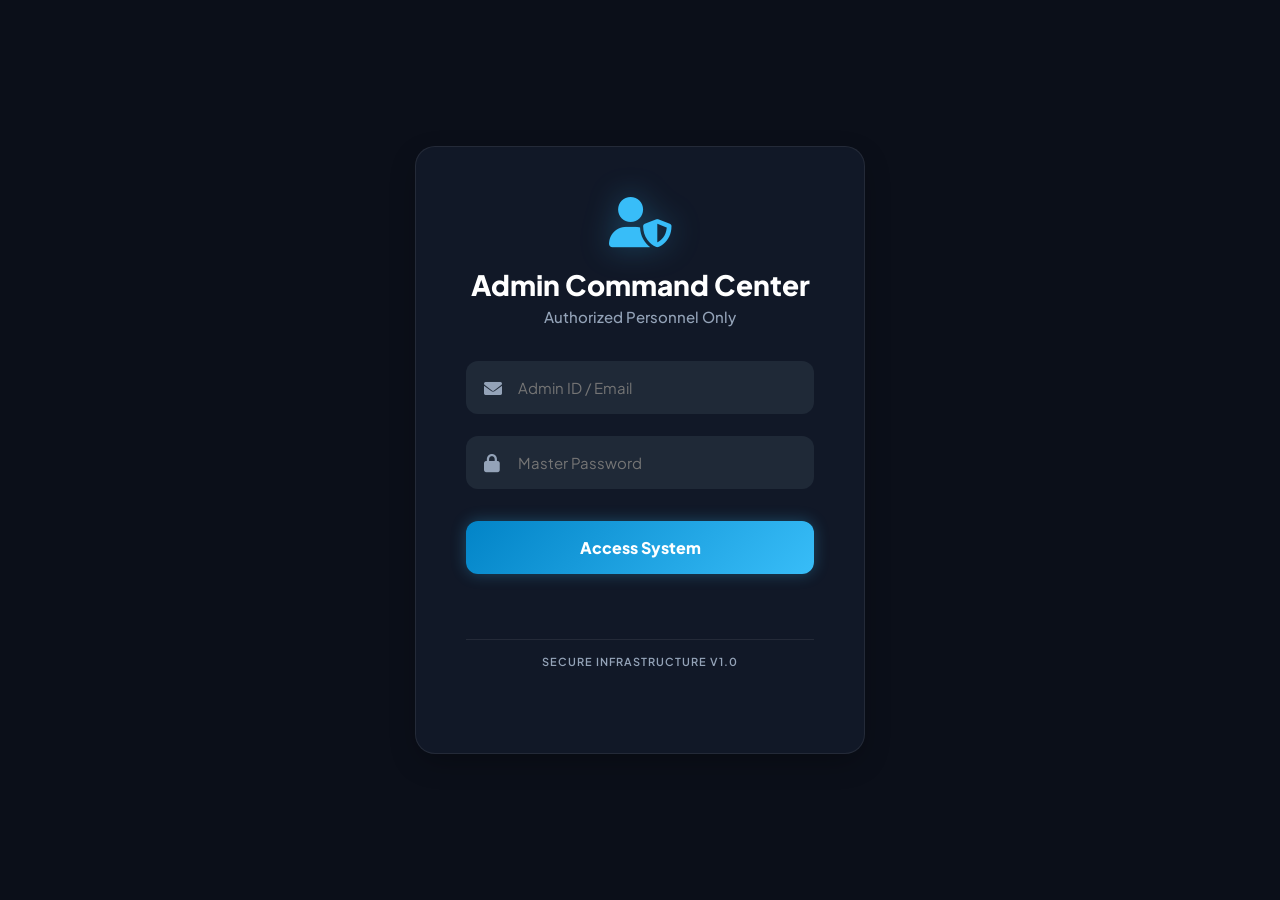
<file: admin_dashboard.html>
<!DOCTYPE html>
<html lang="en">
<head>
    <meta charset="UTF-8">
    <meta name="viewport" content="width=device-width, initial-scale=1.0">
    <title>Skill Hub - Admin Control Center</title>
    <link href="https://cdnjs.cloudflare.com/ajax/libs/font-awesome/6.0.0/css/all.min.css" rel="stylesheet">
    <link rel="stylesheet" href="admin_style.css">
</head>
<body>

    <div id="adminWrapper">
        <div class="sidebar">
            <a href="#" class="sidebar-logo">
                <i class="fas fa-shield-alt"></i>
                <span>SkillHub</span>
            </a>
            
            <div class="menu-label">Main Menu</div>
            <ul class="sidebar-menu">
                <li><a onclick="switchAdminView('view-dashboard', this)" class="active"><i class="fas fa-home"></i> Dashboard</a></li>
                <li><a onclick="switchAdminView('view-sessions', this)"><i class="fas fa-video"></i> Live Sessions</a></li>
                <li><a onclick="alert('User Analytics coming soon!')"><i class="fas fa-chart-line"></i> Analytics</a></li>
                <li><a onclick="alert('Platform Settings coming soon!')"><i class="fas fa-cog"></i> Settings</a></li>
            </ul>

            <div class="logout-btn-container">
                <button class="logout-btn" onclick="adminLogout()">
                    <i class="fas fa-power-off"></i> Secure Logout
                </button>
            </div>
        </div>

        <div class="main-content">
            
            <div class="dashboard-header">
                <h1>Command Center</h1>
                <div class="header-actions">
                    <div class="search-bar">
                        <i class="fas fa-search"></i>
                        <input type="text" id="adminSearch" placeholder="Search users by name or email..." oninput="filterAdminTable()">
                    </div>
                    <div class="icon-btn"><i class="fas fa-bell"></i></div>
                    <div class="user-profile-mini">
                        <img src="https://cdn-icons-png.flaticon.com/512/149/149071.png" alt="Admin">
                        <div class="details">
                            <span class="name">Super Admin</span>
                            <span class="role">System Owner</span>
                        </div>
                    </div>
                </div>
            </div>

            <div id="view-dashboard" class="admin-view" style="display: block;">
                <div class="welcome-banner">
                    <div>
                        <h2>Welcome back, Admin! 👋</h2>
                        <p>Here is what's happening on your platform today.</p>
                    </div>
                    <div class="maintenance-control" style="background: rgba(0,0,0,0.2); border: none; margin: 0; padding: 10px 20px;">
                        <div style="margin-right: 15px;">
                            <h4 style="color: #fff; font-size: 14px;">Maintenance Mode</h4>
                            <p style="color: rgba(255,255,255,0.6); font-size: 11px;">Lock site for updates</p>
                        </div>
                        <label class="switch">
                            <input type="checkbox" id="maintenanceToggle" onchange="toggleMaintenance()">
                            <span class="slider"></span>
                        </label>
                    </div>
                </div>

                <div class="stats-grid">
                    <div class="stat-card">
                        <h3><i class="fas fa-users"></i> Total Users</h3>
                        <div class="value" id="totalUsersCount">0</div>
                        <div class="change up"><i class="fas fa-arrow-up"></i> Live Count</div>
                    </div>
                    <div class="stat-card">
                        <h3><i class="fas fa-sync-alt"></i> Active Swaps</h3>
                        <div class="value" id="totalSwapsCount">0</div>
                        <div class="change up"><i class="fas fa-arrow-up"></i> Live Count</div>
                    </div>
                    <div class="stat-card">
                        <h3><i class="fas fa-coins"></i> Total Credits Issued</h3>
                        <div class="value" id="totalCreditsCount">0</div>
                        <div class="change up"><i class="fas fa-arrow-up"></i> Economy</div>
                    </div>
                    <div class="stat-card" style="border-color: rgba(16, 185, 129, 0.4);">
                        <h3><i class="fas fa-server" style="color: #10b981;"></i> Server Status</h3>
                        <div class="value" style="color: #10b981; font-size: 28px; margin-top: 10px;">Online</div>
                        <div class="change" style="color: var(--text-muted);">Latency: 24ms</div>
                    </div>
                </div>

                <div class="dashboard-grid">
                    <div class="content-section">
                        <div class="section-header">
                            <h2><i class="fas fa-bolt" style="color: #eab308;"></i> Recent Activity (System Logs)</h2>
                        </div>
                        <div class="activity-feed">
                            <div class="activity-item admin-act">
                                <div class="activity-icon"><i class="fas fa-user-shield"></i></div>
                                <div class="activity-details">
                                    <p>Admin logged into the system</p>
                                    <span>Just now</span>
                                </div>
                            </div>
                            <div class="activity-item swap-act">
                                <div class="activity-icon"><i class="fas fa-handshake"></i></div>
                                <div class="activity-details">
                                    <p>Database sync completed successfully</p>
                                    <span>2 mins ago</span>
                                </div>
                            </div>
                            <div class="activity-item user-reg">
                                <div class="activity-icon"><i class="fas fa-user-check"></i></div>
                                <div class="activity-details">
                                    <p>Real-time socket connection established</p>
                                    <span>5 mins ago</span>
                                </div>
                            </div>
                        </div>
                    </div>

                    <div class="content-section">
                        <div class="section-header">
                            <h2><i class="fas fa-user-plus" style="color: var(--primary-color);"></i> Newest Users</h2>
                        </div>
                        <div class="new-users-list" id="newUsersList">
                            <div style="text-align: center; color: var(--text-muted); padding: 20px;"><i class="fas fa-spinner fa-spin"></i> Loading...</div>
                        </div>
                    </div>
                </div>

                <div class="user-database-section">
                    <div class="table-controls">
                        <h2 style="font-size: 20px; font-weight: 800; color: #fff;">User Database Directory</h2>
                        <button onclick="fetchAllUsers()" style="background: transparent; color: var(--primary-color); border: 1px solid var(--primary-color); padding: 8px 15px; border-radius: 8px; cursor: pointer; font-weight: bold; transition: 0.3s;"><i class="fas fa-redo-alt"></i> Refresh Data</button>
                    </div>
                    
                    <table id="adminUserTable">
                        <thead>
                            <tr>
                                <th>User Profile</th>
                                <th>Email Address</th>
                                <th>Account Type</th>
                                <th>Credits</th>
                                <th>Admin Actions</th>
                            </tr>
                        </thead>
                        <tbody id="userTableBody">
                            <tr><td colspan="5" style="text-align: center; color: var(--text-muted); padding: 30px;"><i class="fas fa-spinner fa-spin"></i> Fetching Live Data from Server...</td></tr>
                        </tbody>
                    </table>
                </div>
            </div>

            <div id="view-sessions" class="admin-view" style="display: none;">
                <div class="user-database-section">
                    <div class="table-controls">
                        <h2 style="font-size: 20px; font-weight: 800; color: #fff;"><i class="fas fa-video"></i> Live & Scheduled Sessions</h2>
                        <button onclick="fetchAllUsers()" style="background: transparent; color: var(--primary-color); border: 1px solid var(--primary-color); padding: 8px 15px; border-radius: 8px; cursor: pointer; font-weight: bold; transition: 0.3s;"><i class="fas fa-redo-alt"></i> Refresh</button>
                    </div>
                    
                    <table id="adminSessionsTable">
                        <thead>
                            <tr>
                                <th>Skill & Topic</th>
                                <th>Mentor (Provider)</th>
                                <th>Learner (Requester)</th>
                                <th>Scheduled Time</th>
                                <th>Status</th>
                                <th>Admin Action</th>
                            </tr>
                        </thead>
                        <tbody id="sessionsTableBody">
                            <tr><td colspan="6" style="text-align: center; color: var(--text-muted); padding: 30px;"><i class="fas fa-spinner fa-spin"></i> Fetching Sessions...</td></tr>
                        </tbody>
                    </table>
                </div>
            </div>

        </div>
    </div>

    <script src="../config.js"></script>
    <script src="admin_app.js"></script>
</body>
</html>
</file>
<file: admin_style.css>
/* =========================================
   PREMIUM ADMIN DASHBOARD THEME (SAAS STYLE)
   ========================================= */
@import url('https://fonts.googleapis.com/css2?family=Plus+Jakarta+Sans:wght@400;500;600;700;800&display=swap');

:root {
    /* Modern Dashboard Colors */
    --bg-main: #0b0f19;
    --bg-card: #111827;
    --bg-input: #1f2937;
    --sidebar-bg: #111827;
    
    --primary-color: #38bdf8; /* Sleek Sky Blue */
    --primary-gradient: linear-gradient(135deg, #0284c7 0%, #38bdf8 100%);
    --text-main: #f1f5f9;
    --text-muted: #94a3b8;
    --border-color: rgba(255, 255, 255, 0.08);
    
    --shadow-card: 0 10px 30px -5px rgba(0, 0, 0, 0.3);
    --shadow-glow: 0 0 15px rgba(56, 189, 248, 0.3);
}

* { margin: 0; padding: 0; box-sizing: border-box; font-family: 'Plus Jakarta Sans', sans-serif; }
body { background: var(--bg-main); color: var(--text-main); display: flex; height: 100vh; overflow: hidden; font-size: 15px;}

/* Custom Scrollbar */
::-webkit-scrollbar { width: 6px; }
::-webkit-scrollbar-track { background: transparent; }
::-webkit-scrollbar-thumb { background: rgba(56, 189, 248, 0.2); border-radius: 10px; }
::-webkit-scrollbar-thumb:hover { background: rgba(56, 189, 248, 0.5); }

/* ================= Dashboard Layout ================= */
#adminWrapper { display: flex; width: 100%; height: 100%; }

/* Glass Sidebar */
.sidebar { width: 280px; background: var(--sidebar-bg); padding: 30px 20px; display: flex; flex-direction: column; border-right: 1px solid var(--border-color); z-index: 10; transition: 0.3s ease; box-shadow: 5px 0 25px rgba(0,0,0,0.2); }
.sidebar-logo { font-size: 24px; font-weight: 800; color: var(--primary-color); display: flex; align-items: center; justify-content: center; gap: 12px; margin-bottom: 50px; text-decoration: none; text-shadow: var(--shadow-glow); }
.sidebar-logo i { font-size: 32px; }

.menu-label { font-size: 12px; color: #4b5563; font-weight: 800; letter-spacing: 1.5px; margin-bottom: 15px; padding-left: 15px; text-transform: uppercase; }
.sidebar-menu { list-style: none; margin-bottom: 25px; }
.sidebar-menu li { margin-bottom: 8px; }
.sidebar-menu a { text-decoration: none; color: var(--text-muted); font-size: 15px; font-weight: 600; display: flex; align-items: center; gap: 16px; padding: 14px 18px; border-radius: 12px; transition: all 0.3s ease; cursor: pointer; position: relative; overflow: hidden; }
.sidebar-menu a i { font-size: 20px; width: 24px; text-align: center; color: inherit; transition: 0.3s; }

/* Smooth Sidebar Active/Hover */
.sidebar-menu a::before { content: ''; position: absolute; left: 0; top: 0; height: 100%; width: 4px; background: var(--primary-gradient); transform: scaleY(0); transition: 0.3s ease; border-radius: 0 4px 4px 0; }
.sidebar-menu a.active { background: rgba(56, 189, 248, 0.1); color: var(--primary-color); font-weight: 800; }
.sidebar-menu a.active::before { transform: scaleY(1); }
.sidebar-menu a.active i { color: var(--primary-color); }
.sidebar-menu a:hover:not(.active) { background: rgba(255, 255, 255, 0.03); color: #fff; transform: translateX(5px); }

.logout-btn-container { margin-top: auto; padding-top: 20px; border-top: 1px solid var(--border-color); }
.logout-btn { width: 100%; padding: 12px; background: rgba(239, 68, 68, 0.1); color: #ef4444; border: 1px solid rgba(239, 68, 68, 0.3); border-radius: 10px; cursor: pointer; font-weight: bold; font-size: 15px; transition: 0.3s; display: flex; align-items: center; justify-content: center; gap: 10px; }
.logout-btn:hover { background: #ef4444; color: #fff; box-shadow: 0 4px 15px rgba(239, 68, 68, 0.4); transform: translateY(-2px); }

/* Main Content Area */
.main-content { flex: 1; display: flex; flex-direction: column; overflow-y: auto; background: radial-gradient(circle at top right, #1e293b, #0b0f19); padding: 40px 50px;}

/* Glass Header */
.dashboard-header { display: flex; justify-content: space-between; align-items: center; margin-bottom: 40px; }
.dashboard-header h1 { font-size: 32px; font-weight: 800; color: #fff; letter-spacing: -1px; text-shadow: 0 2px 10px rgba(0,0,0,0.5); }
.header-actions { display: flex; align-items: center; gap: 20px; }
.search-bar { position: relative; width: 300px; }
.search-bar i { position: absolute; left: 15px; top: 50%; transform: translateY(-50%); color: var(--text-muted); font-size: 16px;}
.search-bar input { width: 100%; padding: 12px 15px 12px 45px; border: 1px solid var(--border-color); border-radius: 10px; background: var(--bg-card); color: #fff; font-size: 14px; outline: none; transition: 0.3s;}
.search-bar input:focus { border-color: var(--primary-color); box-shadow: var(--shadow-glow); }

.icon-btn { font-size: 20px; color: var(--text-muted); cursor: pointer; position: relative; transition: 0.3s; width: 45px; height: 45px; display: flex; align-items: center; justify-content: center; border-radius: 10px; background: var(--bg-card); border: 1px solid var(--border-color); }
.icon-btn:hover { color: #fff; border-color: rgba(255,255,255,0.2); transform: translateY(-2px); }

.user-profile-mini { display: flex; align-items: center; gap: 12px; cursor: pointer; padding-left: 20px; border-left: 1px solid var(--border-color); }
.user-profile-mini img { width: 45px; height: 45px; border-radius: 10px; object-fit: cover; border: 2px solid var(--primary-color); padding: 2px; }
.user-profile-mini .details { display: flex; flex-direction: column; }
.user-profile-mini .name { font-size: 15px; font-weight: 800; color: #fff; }
.user-profile-mini .role { font-size: 12px; color: var(--primary-color); font-weight: 700; text-transform: uppercase;}

/* Welcome Section */
.welcome-banner { background: var(--primary-gradient); padding: 30px; border-radius: 20px; margin-bottom: 30px; display: flex; justify-content: space-between; align-items: center; box-shadow: var(--shadow-glow); }
.welcome-banner h2 { font-size: 28px; font-weight: 800; color: #fff; margin-bottom: 8px; }
.welcome-banner p { color: rgba(255,255,255,0.8); font-size: 16px; font-weight: 500;}

/* Stats Grid */
.stats-grid { display: grid; grid-template-columns: repeat(4, 1fr); gap: 20px; margin-bottom: 30px; }
.stat-card { background: var(--bg-card); padding: 25px; border-radius: 18px; border: 1px solid var(--border-color); box-shadow: var(--shadow-card); transition: 0.3s; position: relative; overflow: hidden;}
.stat-card:hover { transform: translateY(-5px); border-color: rgba(255,255,255,0.1); }
.stat-card h3 { color: var(--text-muted); font-size: 14px; margin-bottom: 12px; font-weight: 700; text-transform: uppercase; letter-spacing: 1px; display: flex; align-items: center; gap: 8px;}
.stat-card h3 i { color: var(--primary-color); font-size: 16px; }
.stat-card .value { font-size: 36px; font-weight: 800; color: #fff; margin-bottom: 5px; }
.stat-card .change { font-size: 13px; font-weight: 600; }
.stat-card .change.up { color: #10b981; }
.stat-card .change.down { color: #ef4444; }

/* Dashboard Sections Grid (Activity + New Users) */
.dashboard-grid { display: grid; grid-template-columns: 2fr 1fr; gap: 30px; margin-bottom: 30px; }
.content-section { background: var(--bg-card); padding: 30px; border-radius: 20px; border: 1px solid var(--border-color); box-shadow: var(--shadow-card); }
.section-header { display: flex; justify-content: space-between; align-items: center; margin-bottom: 25px; padding-bottom: 15px; border-bottom: 1px solid var(--border-color); }
.section-header h2 { font-size: 20px; font-weight: 800; color: #fff; display: flex; align-items: center; gap: 10px;}

/* Recent Activity Feed */
.activity-feed { display: flex; flex-direction: column; gap: 15px; max-height: 400px; overflow-y: auto; padding-right: 10px; }
.activity-item { display: flex; align-items: center; gap: 15px; padding: 15px; border-radius: 12px; background: rgba(255,255,255,0.02); border: 1px solid transparent; transition: 0.2s; }
.activity-item:hover { border-color: rgba(255,255,255,0.05); background: rgba(255,255,255,0.03); }
.activity-icon { width: 45px; height: 45px; border-radius: 10px; display: flex; align-items: center; justify-content: center; font-size: 18px; flex-shrink: 0; }
.activity-item.user-reg .activity-icon { background: rgba(56, 189, 248, 0.1); color: var(--primary-color); }
.activity-item.swap-act .activity-icon { background: rgba(16, 185, 129, 0.1); color: #10b981; }
.activity-item.admin-act .activity-icon { background: rgba(234, 179, 8, 0.1); color: #eab308; }
.activity-details p { font-size: 14px; color: var(--text-main); margin-bottom: 3px; font-weight: 600; }
.activity-details span { font-size: 12px; color: var(--text-muted); font-weight: 500;}

/* Newest Users List */
.new-users-list { display: flex; flex-direction: column; gap: 15px; }
.user-item-sm { display: flex; align-items: center; gap: 12px; padding: 12px; border-radius: 10px; background: rgba(255,255,255,0.02); }
.user-item-sm img { width: 40px; height: 40px; border-radius: 8px; object-fit: cover; }
.user-item-sm .details h4 { font-size: 14px; color: #fff; font-weight: 700; margin-bottom: 2px; }
.user-item-sm .details p { font-size: 12px; color: var(--text-muted); font-weight: 500; }
.user-item-sm .joined-date { margin-left: auto; font-size: 11px; color: var(--text-muted); font-weight: 600; text-align: right;}

/* User Database Table Section (Original Table, New Styling) */
.user-database-section { background: var(--bg-card); padding: 30px; border-radius: 20px; border: 1px solid var(--border-color); box-shadow: var(--shadow-card); margin-top: 30px;}
.table-controls { display: flex; justify-content: space-between; align-items: center; margin-bottom: 20px; }
.table-search { position: relative; width: 300px; }
.table-search i { position: absolute; left: 15px; top: 50%; transform: translateY(-50%); color: var(--text-muted); font-size: 14px;}
.table-search input { width: 100%; padding: 10px 15px 10px 40px; border: 1px solid var(--border-color); border-radius: 8px; background: var(--bg-input); color: #fff; font-size: 13px; outline: none;}

table { width: 100%; border-collapse: collapse; margin-top: 10px; }
th, td { padding: 18px; text-align: left; border-bottom: 1px solid var(--border-color); font-size: 14px;}
th { color: var(--text-muted); font-size: 12px; text-transform: uppercase; letter-spacing: 1px; font-weight: 700; }
td { color: #fff; font-weight: 500; }
tr:last-child td { border-bottom: none; }
tr:hover td { background: rgba(255,255,255,0.01); }

/* Badges & Action Buttons (Styled from original) */
.badge-role { background: rgba(16, 185, 129, 0.1); color: #10b981; padding: 5px 10px; border-radius: 6px; font-weight: 700; font-size: 11px; text-transform: uppercase;}
.badge-role.learner { background: rgba(56, 189, 248, 0.1); color: var(--primary-color); }
.badge-credits { background: var(--primary-gradient); color: #fff; padding: 5px 12px; border-radius: 20px; font-weight: 800; font-size: 13px; box-shadow: 0 2px 5px rgba(0,0,0,0.2); }

.action-btn { padding: 8px 15px; border: none; border-radius: 8px; cursor: pointer; font-weight: 700; margin-right: 8px; font-size: 12px; transition: 0.2s; display: inline-flex; align-items: center; gap: 6px;}
.edit-btn { background: rgba(234, 179, 8, 0.1); color: #eab308; border: 1px solid rgba(234, 179, 8, 0.2); }
.edit-btn:hover { background: #eab308; color: #fff; transform: translateY(-1px); }
.del-btn { background: rgba(239, 68, 68, 0.1); color: #ef4444; border: 1px solid rgba(239, 68, 68, 0.2); }
.del-btn:hover { background: #ef4444; color: #fff; transform: translateY(-1px); }

/* Maintenance Mode Toggle (New Feature UI) */
.maintenance-control { display: flex; align-items: center; gap: 15px; background: rgba(234, 179, 8, 0.1); border: 1px solid rgba(234, 179, 8, 0.2); padding: 15px 20px; border-radius: 12px; margin-bottom: 30px; }
.maintenance-control h4 { color: #eab308; font-weight: 800; font-size: 16px; }
.maintenance-control p { color: var(--text-muted); font-size: 13px; flex: 1; }

/* Custom Switch Toggle */
.switch { position: relative; display: inline-block; width: 44px; height: 24px; flex-shrink: 0; }
.switch input { opacity: 0; width: 0; height: 0; }
.slider { position: absolute; cursor: pointer; top: 0; left: 0; right: 0; bottom: 0; background-color: #374151; border-radius: 34px; transition: .4s; }
.slider:before { position: absolute; content: ""; height: 18px; width: 18px; left: 3px; bottom: 3px; background-color: white; border-radius: 50%; transition: .4s; }
input:checked + .slider { background: linear-gradient(135deg, #eab308, #f59e0b); }
input:checked + .slider:before { transform: translateX(20px); }

/* ================= Animations ================= */
@keyframes fadeUp { from { opacity: 0; transform: translateY(15px); } to { opacity: 1; transform: translateY(0); } }
@keyframes popIn { 0% { opacity: 0; transform: scale(0.8); } 70% { transform: scale(1.1); } 100% { opacity: 1; transform: scale(1); } }

/* Login Page (Retained original structure, updated style) */
#adminLoginWrapper { background: #0b0f19; color: #f1f5f9; display: flex; justify-content: center; align-items: center; height: 100vh; overflow: hidden; }
.login-container { background: var(--bg-card); padding: 50px; border-radius: 20px; border: 1px solid var(--border-color); box-shadow: var(--shadow-card); width: 100%; max-width: 450px; text-align: center; animation: popIn 0.5s ease-out;}
.login-container h2 { font-size: 28px; margin-bottom: 5px; color: #fff; font-weight: 800; }
.login-container p { color: var(--text-muted); font-size: 15px; margin-bottom: 35px; font-weight: 500;}
.input-group { position: relative; margin-bottom: 22px; }
.input-group i.left-icon { position: absolute; left: 18px; top: 50%; transform: translateY(-50%); color: var(--text-muted); font-size: 18px; }
.input-group input { width: 100%; padding: 15px 15px 15px 50px; background: var(--bg-input); border: 2px solid transparent; border-radius: 12px; color: white; outline: none; font-size: 15px; transition: 0.3s;}
.input-group input:focus { border-color: var(--primary-color); background: var(--bg-card); box-shadow: var(--shadow-glow); }
.btn-admin { width: 100%; padding: 16px; background: var(--primary-gradient); border: none; border-radius: 12px; color: white; font-weight: 800; font-size: 16px; cursor: pointer; transition: 0.3s; box-shadow: var(--shadow-glow); margin-top: 10px; }
.btn-admin:hover { transform: translateY(-3px); box-shadow: 0 8px 25px rgba(56, 189, 248, 0.5); }
.error-msg { color: #ef4444; font-size: 14px; margin-top: 20px; display: block; font-weight: 600; min-height: 20px;}
</file>
